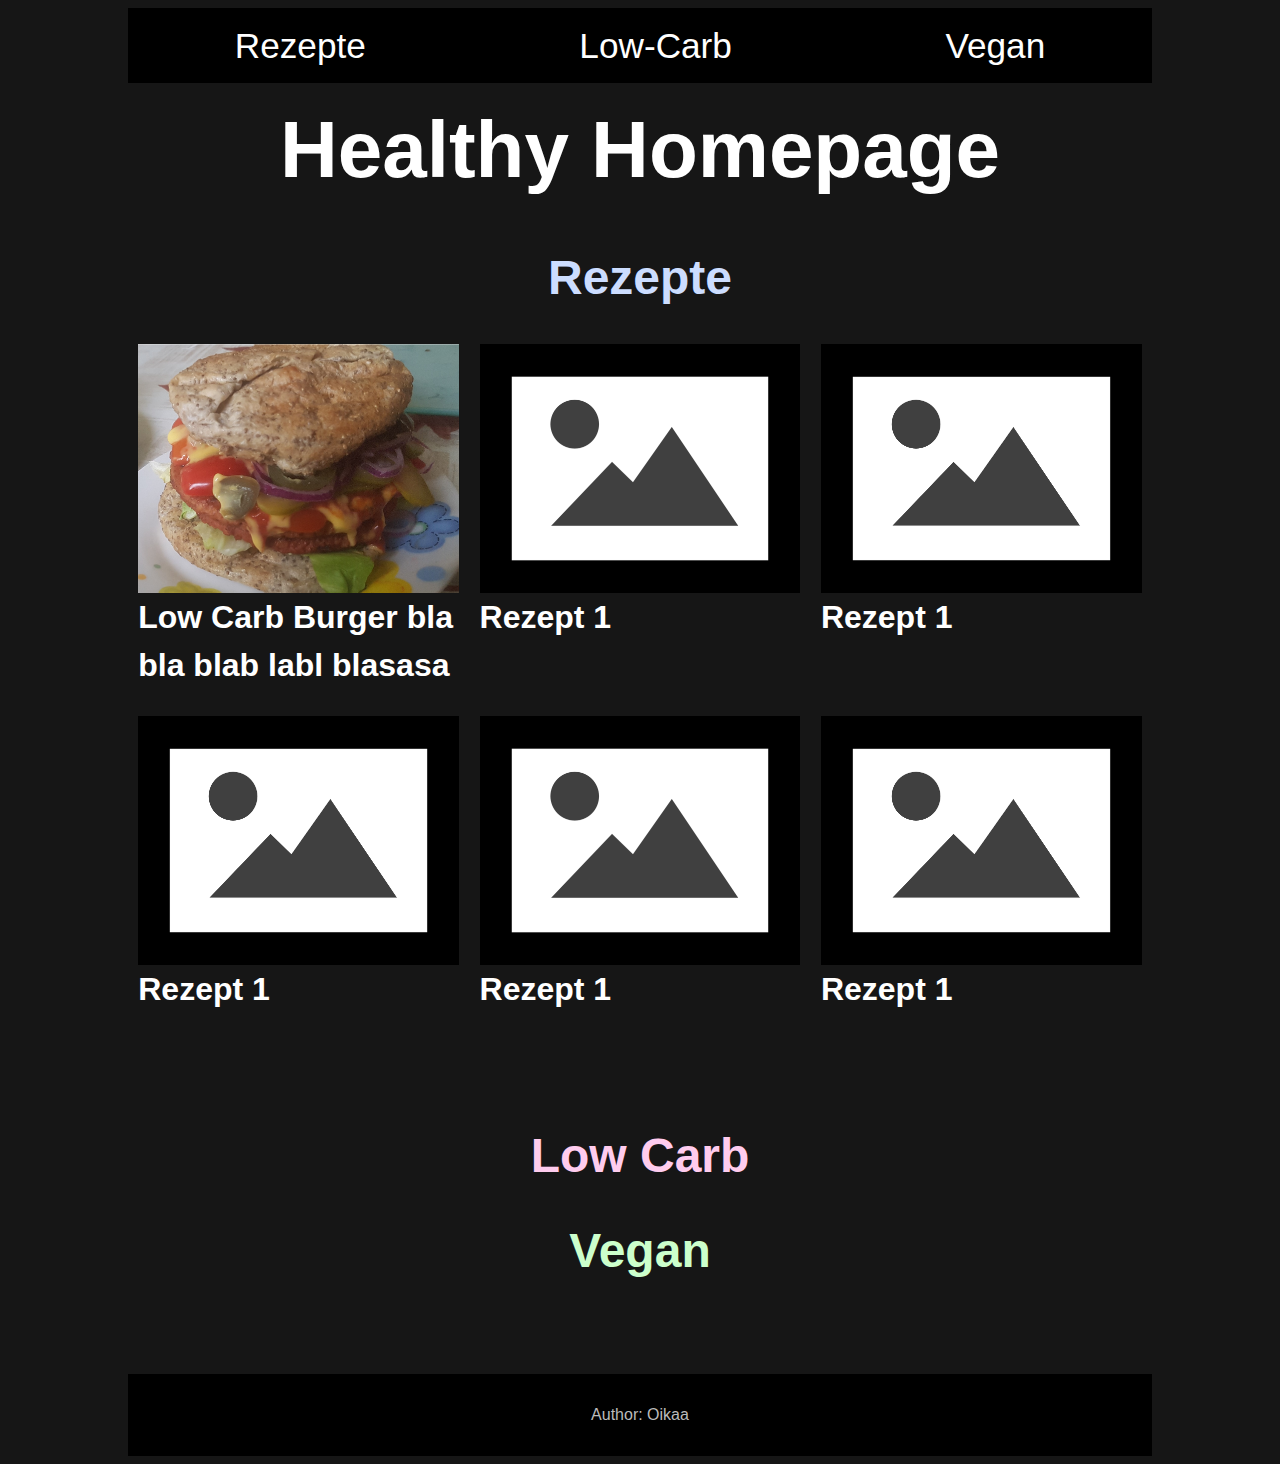
<file: index.html>
<html>
<link rel="stylesheet" href="./start.css">

<head>
	<title> Home | Healthy Homepage </title>
</head>
	<body>
		<nav id="navbar">
			<a href="./rezepte.html" id="rezepte">Rezepte</a>
			<a href="./lowcarb.html" id="low-carb">Low-Carb</a>
			<a href="./vegan.html" id="vegan">Vegan</a>
		</nav>
		<main class = "page">
			<a href="./index.html"><h1 id = "titel">Healthy Homepage</h2></a> 

			<a href="./rezepte.html"><h2 id ="rezepteh">Rezepte</h2></a> 
			<div id="rezepte-vorschau">
				<!-- Mustereintrag -->
				<div class = "eintrag">
					<a href = "./rezepte/burger.html" class="rezept-link">
						<figure>
							<img class="rezept-bild" src = "rezepte/burger.jpg" alt = "vegan low carb burger"> 
							<figcaption class = "rezept-titel">Low Carb Burger bla bla blab labl blasasa adasd asdasd asdasd </figcaption>
						</figure>
					</a>	
				
				</div>
				<!-- Mustereintrag Ende -->
				<div class = "eintrag">
					<a href = "#" class="rezept-link">
						<figure>
							<img class="rezept-bild" src = "x.png" alt = "placeholder image"> 
							<figcaption class = "rezept-titel">Rezept 1</figcaption>
						</figure>
					</a>	
				
				</div>
				<div class = "eintrag">
					<a href = "#" class="rezept-link">
						<figure>
							<img class="rezept-bild" src = "x.png" alt = "placeholder image"> 
							<figcaption class = "rezept-titel">Rezept 1</figcaption>
						</figure>
					</a>	
				
				</div>
				<div class = "eintrag">
					<a href = "#" class="rezept-link">
						<figure>
							<img class="rezept-bild" src = "x.png" alt = "placeholder image"> 
							<figcaption class = "rezept-titel">Rezept 1</figcaption>
						</figure>
					</a>	
				
				</div>
				<div class = "eintrag">
					<a href = "#" class="rezept-link">
						<figure>
							<img class="rezept-bild" src = "x.png" alt = "placeholder image"> 
							<figcaption class = "rezept-titel">Rezept 1</figcaption>
						</figure>
					</a>	
				
				</div>
				<div class = "eintrag">
					<a href = "#" class="rezept-link">
						<figure>
							<img class="rezept-bild" src = "x.png" alt = "placeholder image"> 
							<figcaption class = "rezept-titel">Rezept 1</figcaption>
						</figure>
					</a>	
				
				</div>				
				
			</div>
			<a href="./lowcarb.html"><h2 id ="low-carbh">Low Carb</h2></a> 


			<a href="./vegan.html"><h2 id ="veganh">Vegan</h2></a> 
			
			
		</main>
		<footer class="page" id = "footer">
			<p>Author: Oikaa</p>
		</footer>
		<body>
</html>
</file>
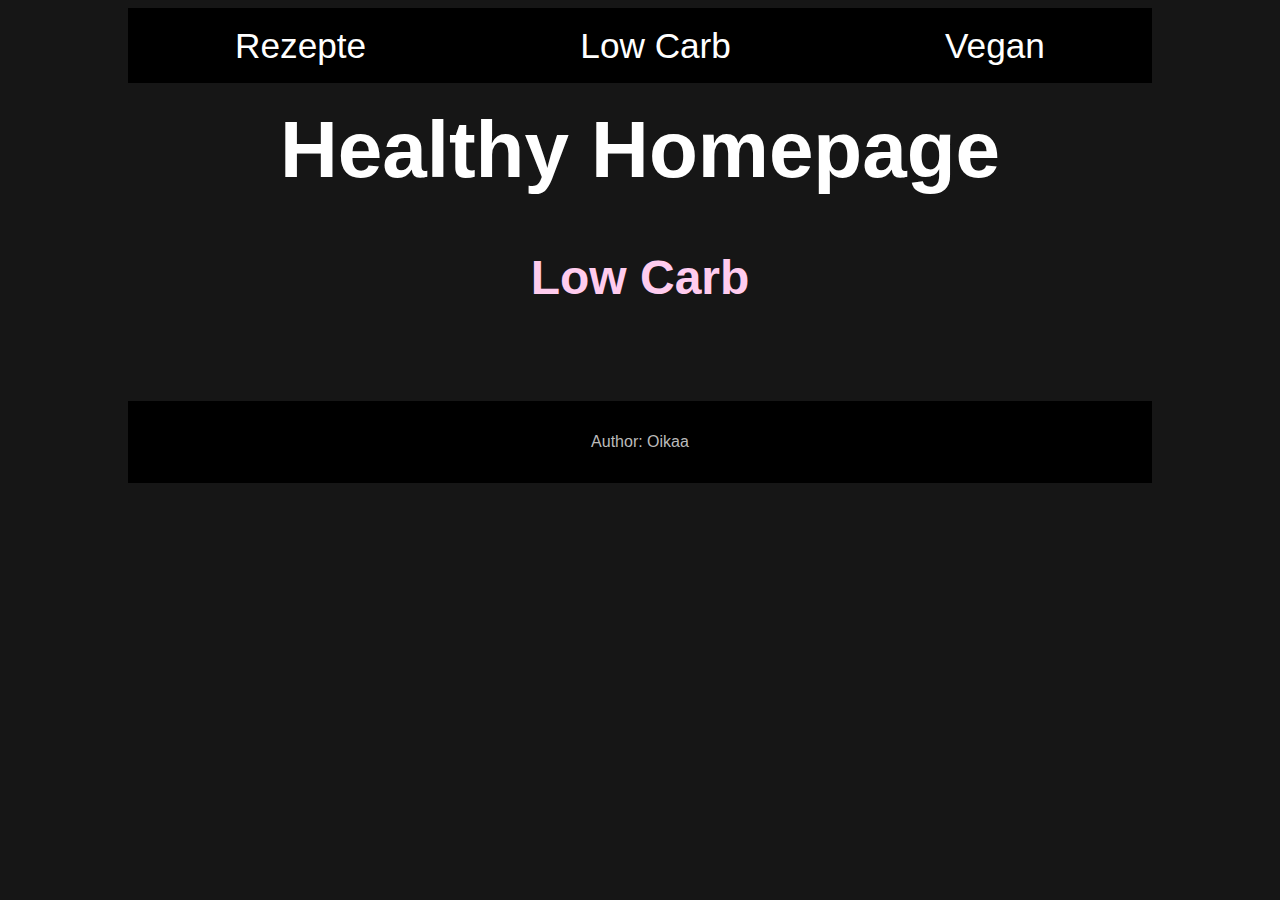
<file: lowcarb.html>
<html>
<link rel="stylesheet" href="./start.css">

<head>
	<title> Low Carb | Healthy Homepage </title>
</head>
	<body>
		<nav id="navbar">
			<a href="./rezepte.html" id="rezepte">Rezepte</a>
			<a href="./lowcarb.html" id="low-carb">Low Carb</a>
			<a href="./vegan.html" id="vegan">Vegan</a>
		</nav>
		<main class = "page">
		<a href="./index.html"><h1 id = "titel">Healthy Homepage</h2></a> 
			<a href="./lowcarb.html"><h2 id ="low-carbh">Low Carb</h2></a> 
			
			
		</main>
		<footer class="page" id = "footer">
			<p>Author: Oikaa</p>
		</footer>
		<body>
</html>
</file>
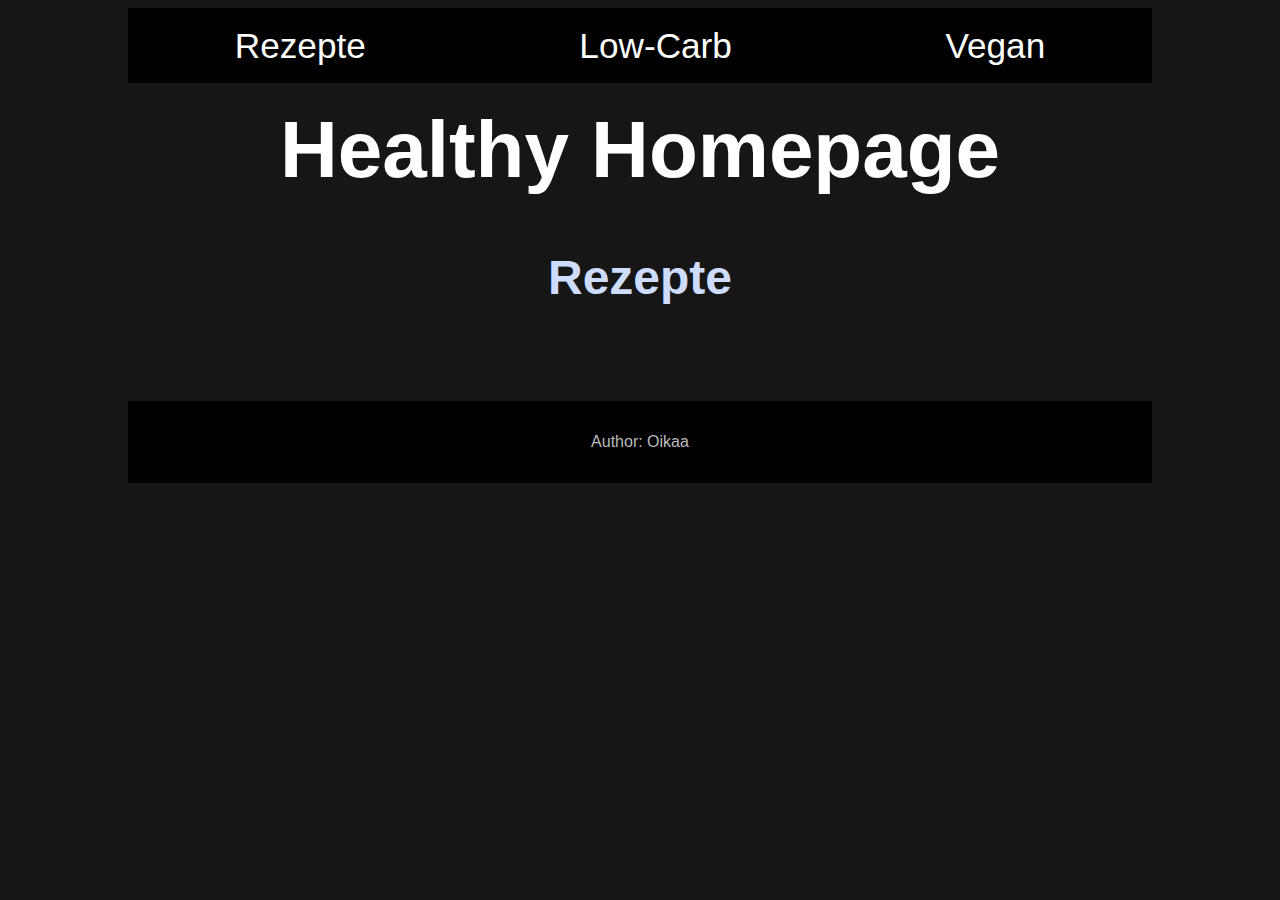
<file: rezepte.html>
<html>
<link rel="stylesheet" href="./start.css">

<head>
	<title> Rezepte | Healthy Homepage </title>
</head>
	<body>
		<nav id="navbar">
			<a href="./rezepte.html" id="rezepte">Rezepte</a>
			<a href="./lowcarb.html" id="low-carb">Low-Carb</a>
			<a href="./vegan.html" id="vegan">Vegan</a>
		</nav>
		<main class = "page">
			<a href="./index.html"><h1 id = "titel">Healthy Homepage</h2></a> 
			<a href="./rezepte.html"><h2 id ="rezepteh">Rezepte</h2></a> 
			
			
		</main>
		<footer class="page" id = "footer">
			<p>Author: Oikaa</p>
		</footer>
		<body>
</html>
</file>
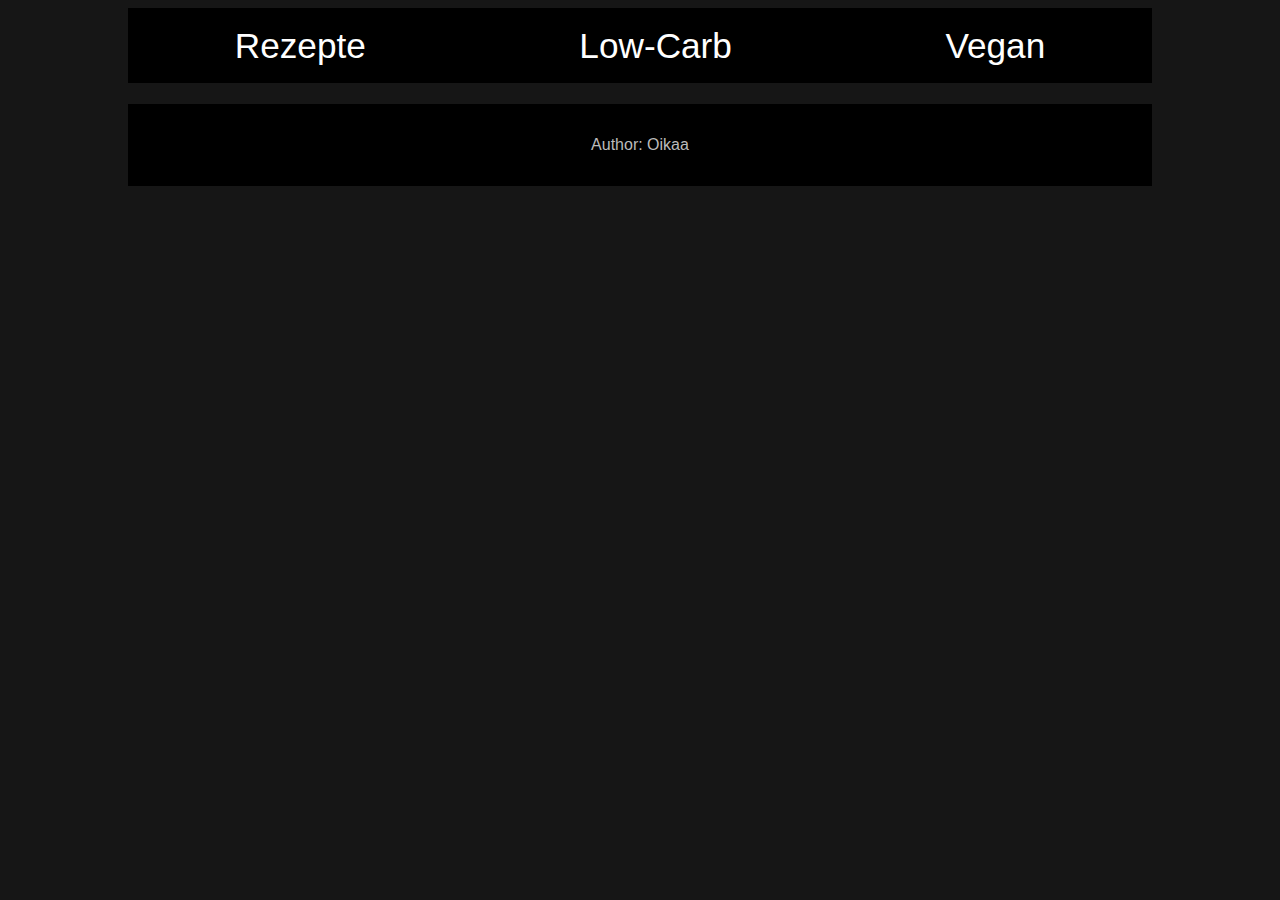
<file: start.html>
<html>
<link rel="stylesheet" href="./start.css">


	<nav id="navbar">
		<a href="#" id="rezepte">Rezepte</a>
		<a href="#" id="low-carb">Low-Carb</a>
		<a href="#" id="vegan">Vegan</a>
	</nav>
	<main>
	</main>
	<footer class="page" id = "footer">
	<p>Author: Oikaa</p>
	</footer>
</html>
</file>
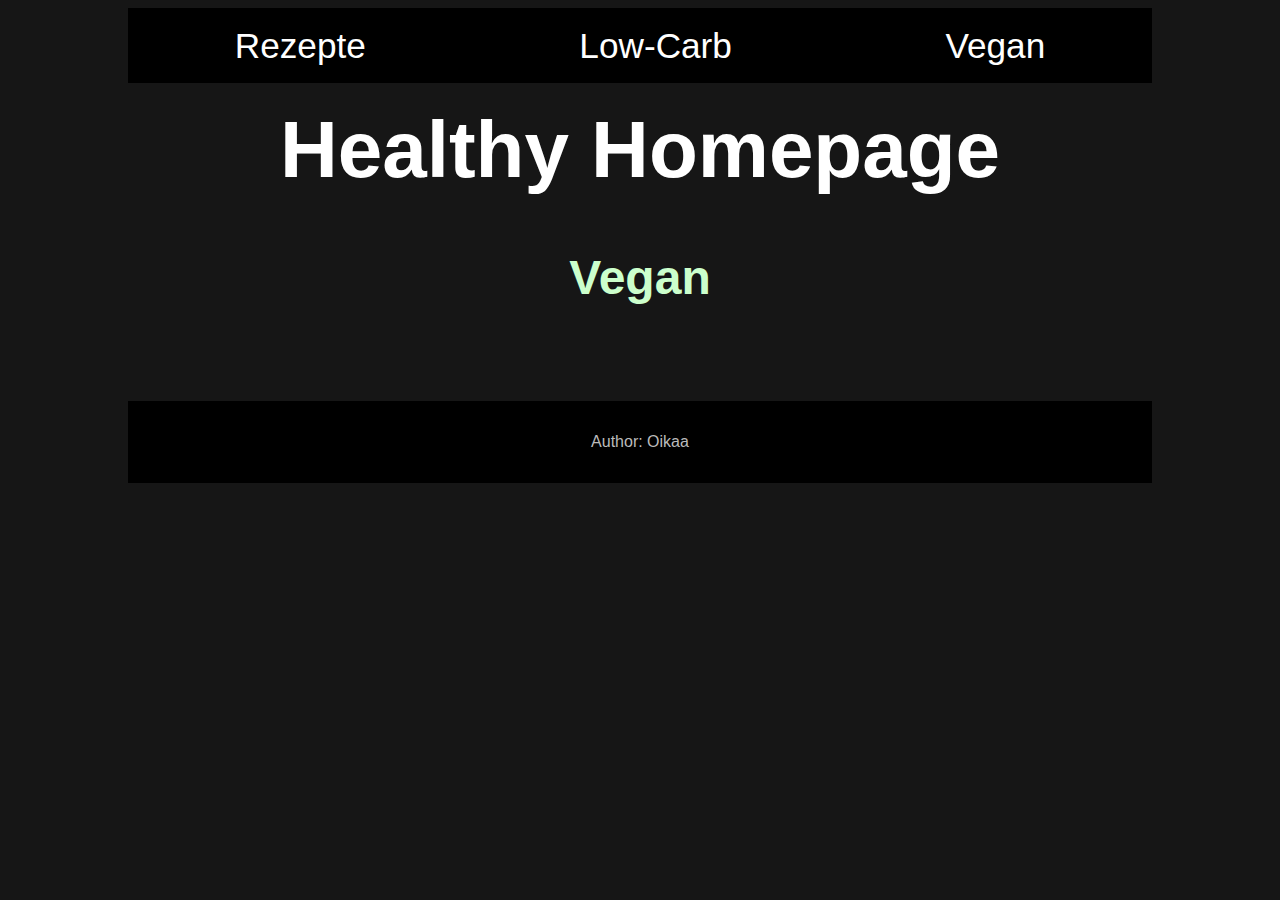
<file: vegan.html>
<html>
<link rel="stylesheet" href="./start.css">

<head>
	<title> Vegan | Healthy Homepage </title>
</head>
	<body>
		
		<nav id="navbar">
			<a href="./rezepte.html" id="rezepte">Rezepte</a>
			<a href="./lowcarb.html" id="low-carb">Low-Carb</a>
			<a href="./vegan.html" id="vegan">Vegan</a>
		</nav>
		
		<main class = "page">
			<a href="./index.html"><h1 id = "titel">Healthy Homepage</h2></a> 
			<a href="./vegan.html"><h2 id ="veganh">Vegan</h2></a> 
			
			
		</main>
		<footer class="page" id = "footer">
			<p>Author: Oikaa</p>
		</footer>
		<body>
</html>
</file>
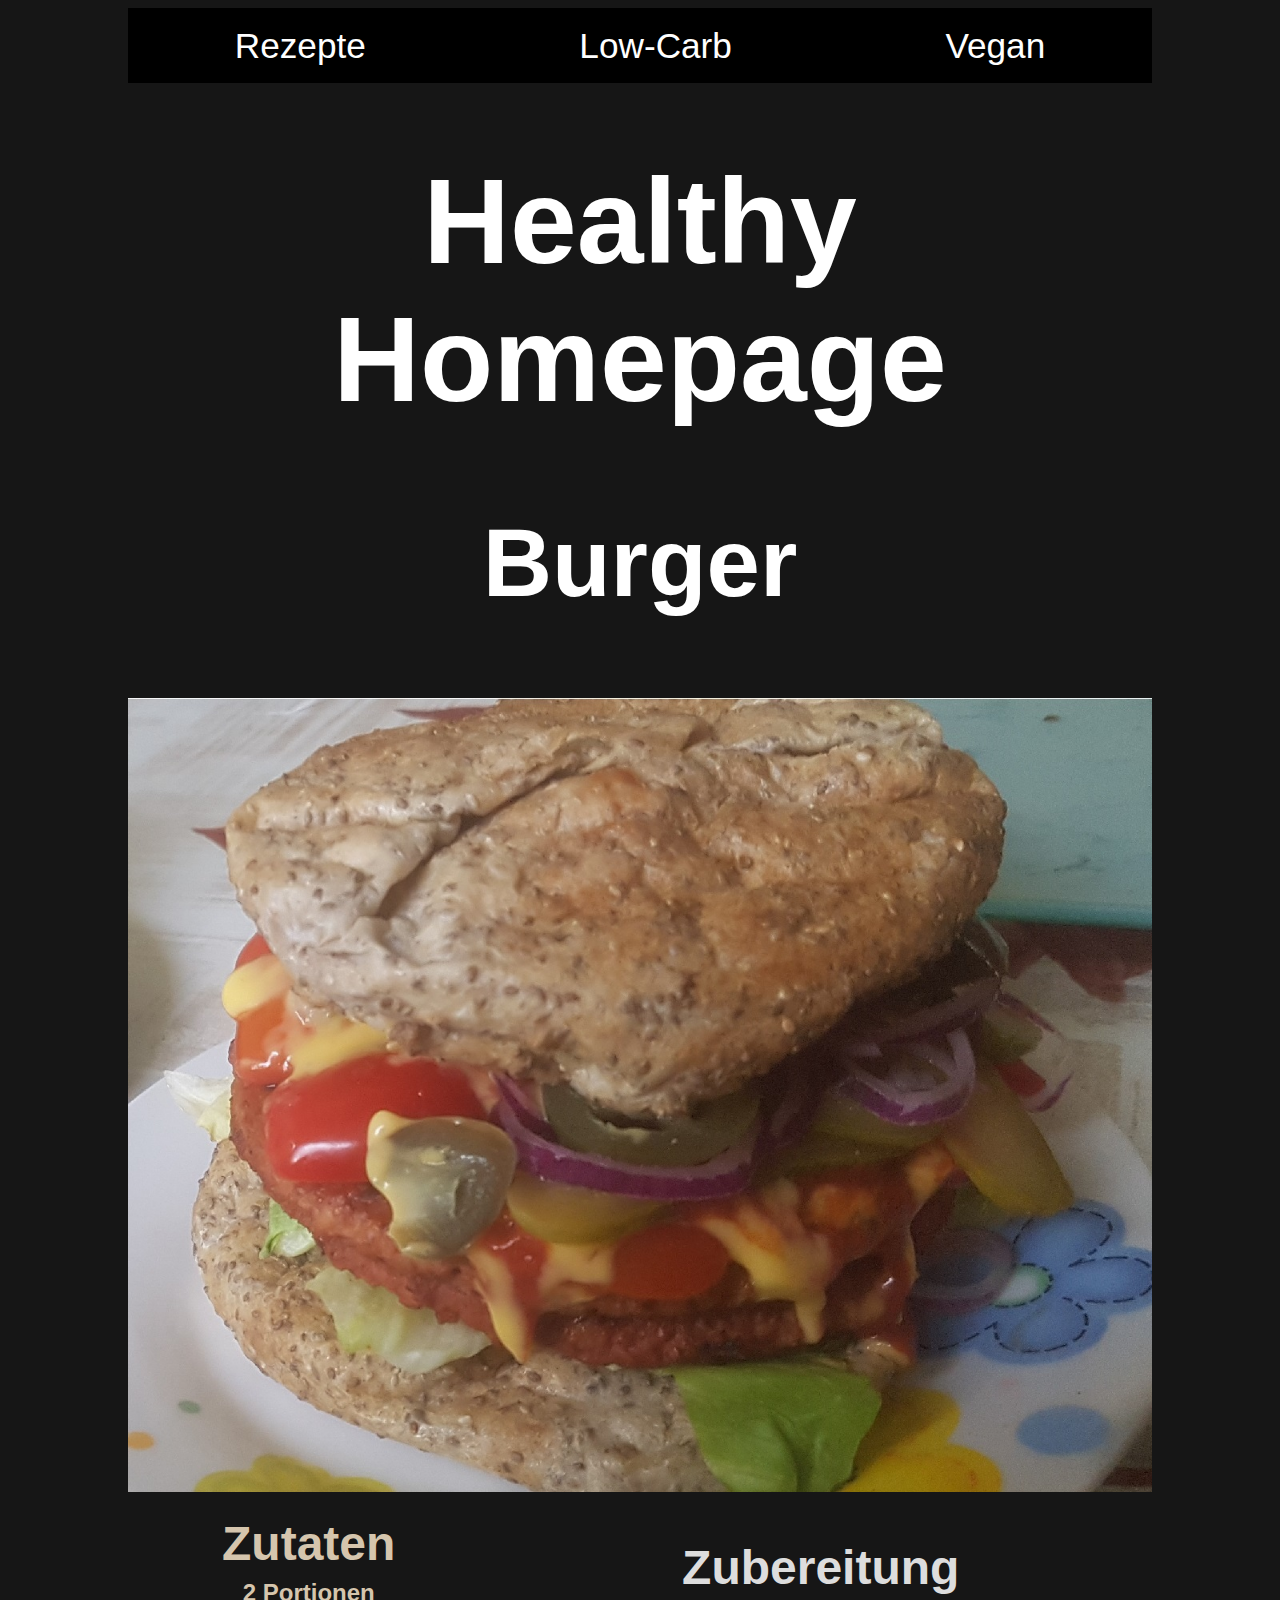
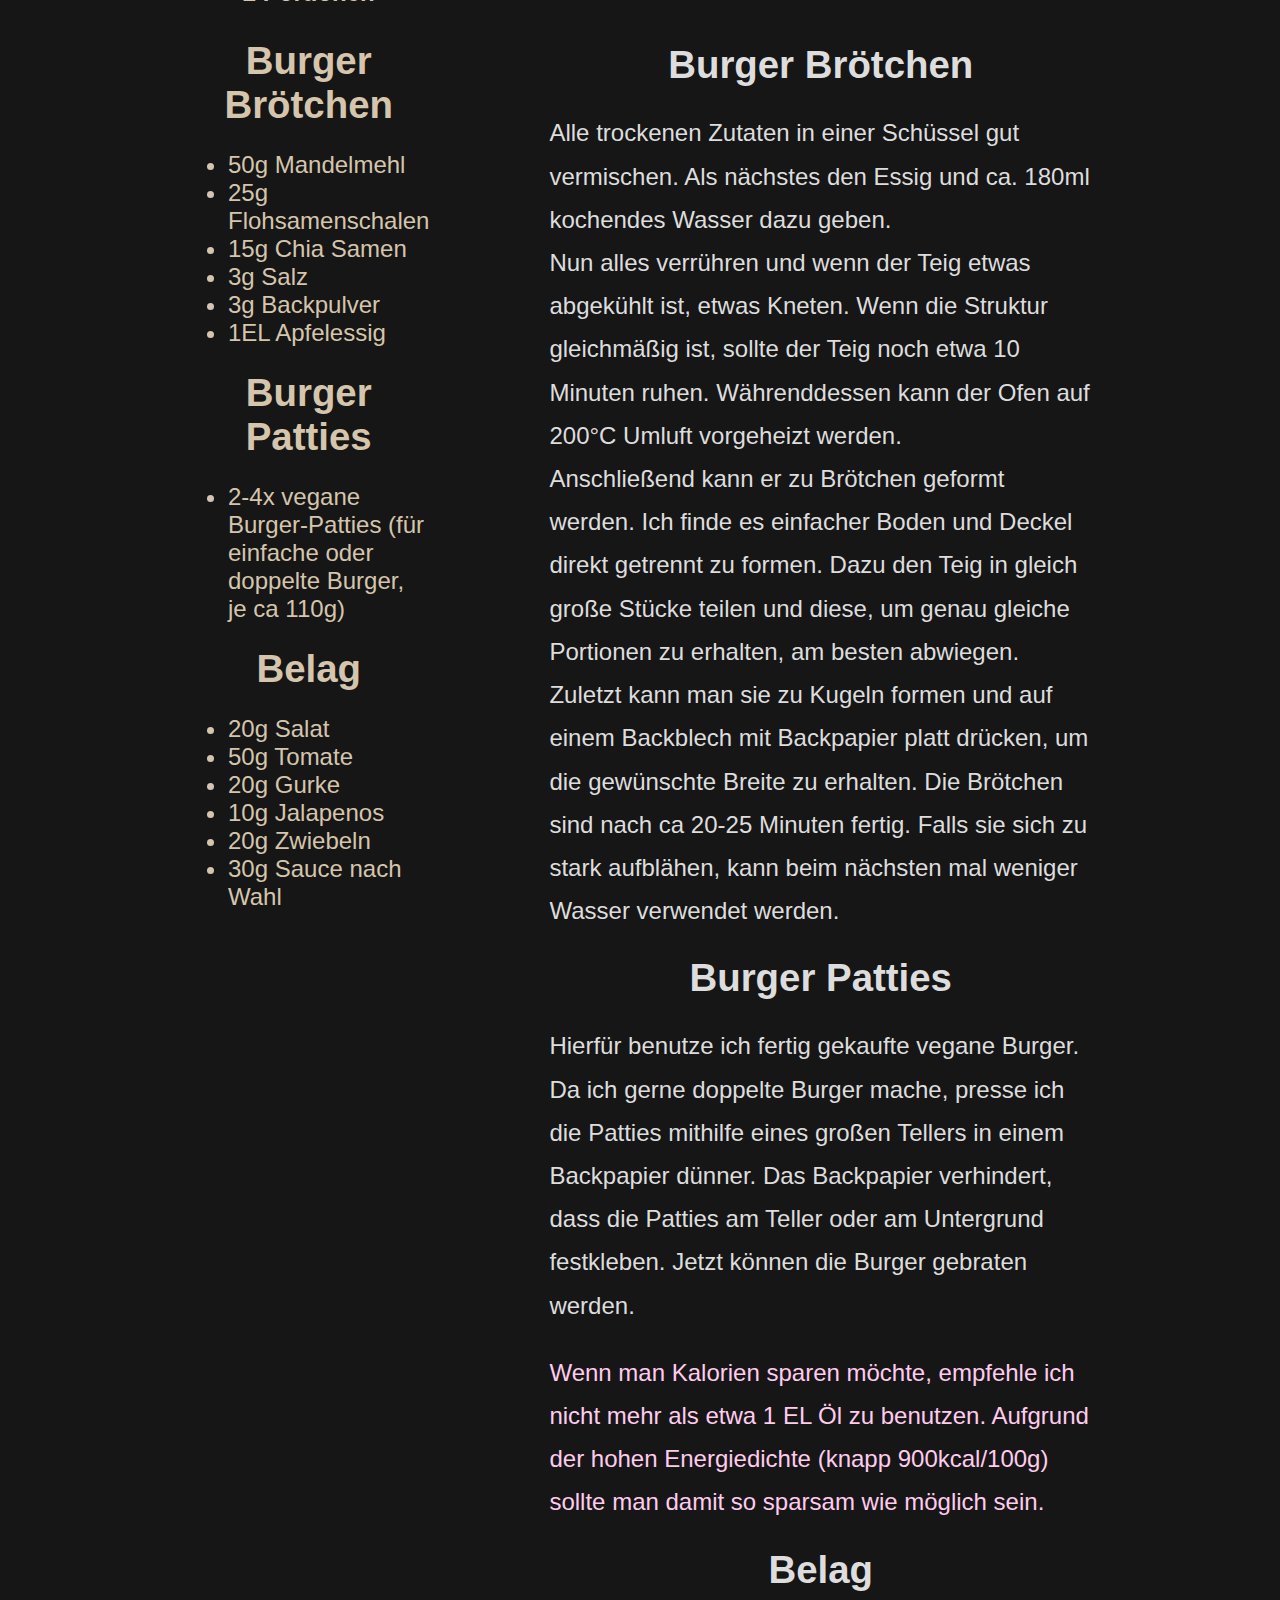
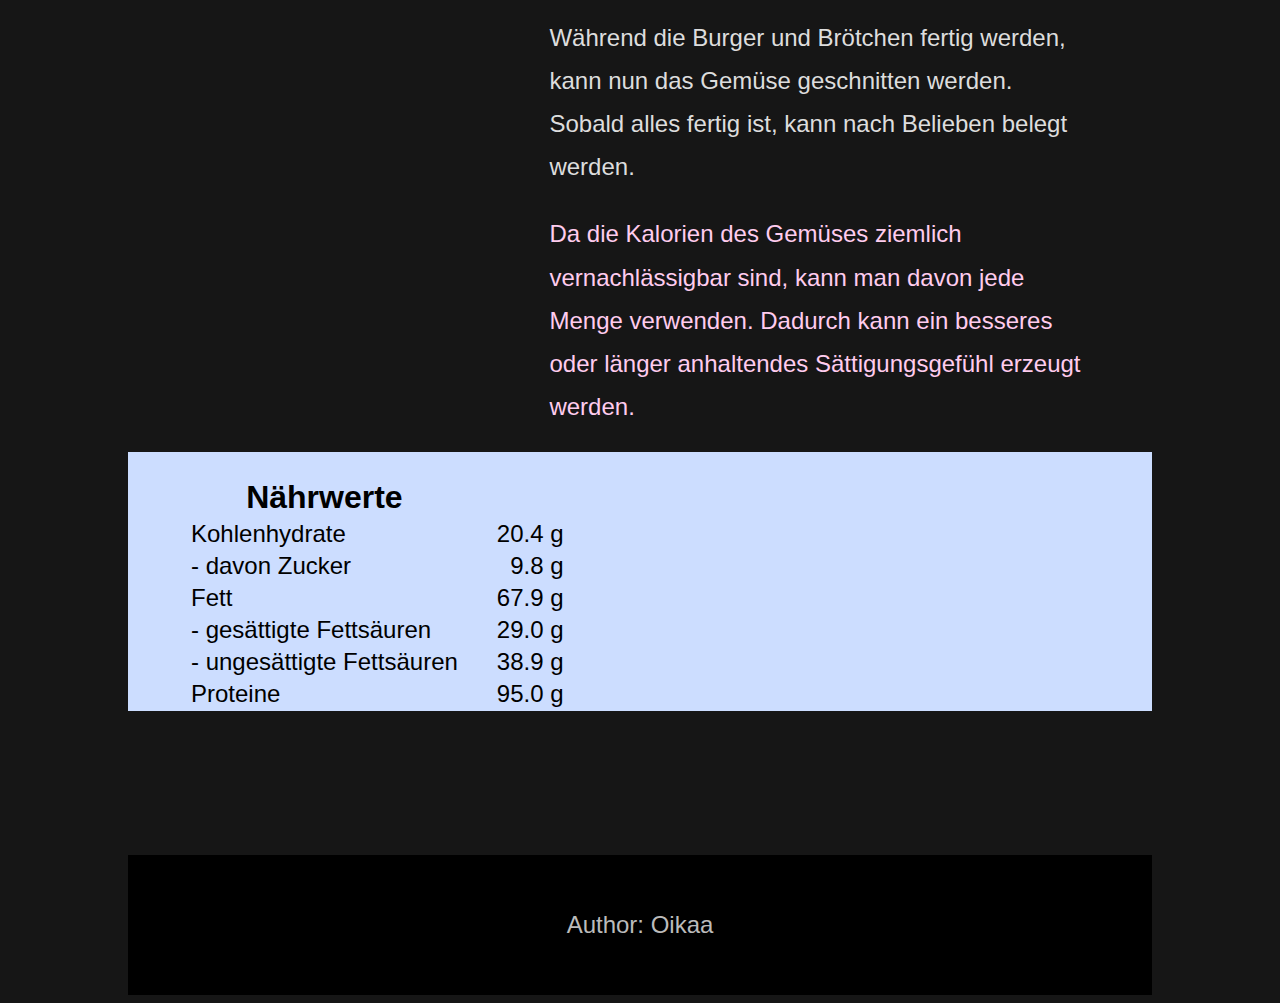
<file: rezepte/burger.html>
<html>
<link rel="stylesheet" href="../start.css">
<link rel="stylesheet" href="./rezepte.css">
<head>
	<title> Burger | Healthy Homepage </title>
</head>
	<body>
		
		<nav id="navbar">
			<a href="../rezepte.html" id="rezepte">Rezepte</a>
			<a href="../lowcarb.html" id="low-carb">Low-Carb</a>
			<a href="../vegan.html" id="vegan">Vegan</a>
		</nav>
		
		<main class = "page">
			<a href="../index.html"><h1 id = "titel">Healthy Homepage</h2></a> 
			<h2 id ="rezept-name">Burger</h2>
			<img id = "bild-main" src = "burger.jpg" alt = "vegan low carb burger">
			<div id = "overview">
				
				
				<div id = "zutaten">
					<h3>Zutaten</h3>
					<p><b>2 Portionen</b></p>
					<h4>Burger Brötchen</h4>
					<ul>
						<li>50g Mandelmehl</li>
						<li>25g Flohsamenschalen</li>
						<li>15g Chia Samen</li>
						<li>3g Salz</li>
						<li>3g Backpulver</li>
						<li>1EL Apfelessig</li>
					</ul>
					<h4>Burger Patties</h4>
					<ul>
						<li>2-4x vegane Burger-Patties (für einfache oder doppelte Burger, je ca 110g)</li>
					</ul>
					<h4>Belag</h4>
					<ul>
						<li>20g Salat</li>
						<li>50g Tomate</li>
						<li>20g Gurke</li>
						<li>10g Jalapenos </li>
						<li>20g Zwiebeln </li>
						<li>30g Sauce nach Wahl </li>
						
					</ul>
				</div>
				<div id = "zubereitung">
					<h3>Zubereitung</h3>
					<h4>Burger Brötchen</h4>
					<p>Alle trockenen Zutaten in einer Schüssel gut vermischen. Als nächstes den Essig und ca. 180ml kochendes Wasser dazu geben. 
					<br>Nun alles verrühren und wenn der Teig etwas abgekühlt ist, etwas Kneten. Wenn die Struktur gleichmäßig ist, sollte der Teig noch etwa 10 Minuten ruhen. Währenddessen kann der Ofen auf 200°C Umluft vorgeheizt werden.
					<br>Anschließend kann er zu Brötchen geformt werden. Ich finde es einfacher Boden und Deckel direkt getrennt zu formen. Dazu den Teig in gleich große Stücke teilen und diese, um genau gleiche Portionen zu erhalten, am besten abwiegen.
					<br>Zuletzt kann man sie zu Kugeln formen und auf einem Backblech mit Backpapier platt drücken, um die gewünschte Breite zu erhalten.
					Die Brötchen sind nach ca 20-25 Minuten fertig. Falls sie sich zu stark aufblähen, kann beim nächsten mal weniger Wasser verwendet werden.</p>
					
					<h4>Burger Patties</h4>
					<p>Hierfür benutze ich fertig gekaufte vegane Burger. Da ich gerne doppelte Burger mache, presse ich die Patties mithilfe eines großen Tellers in einem Backpapier dünner. Das Backpapier verhindert, dass die Patties am Teller oder am Untergrund festkleben.
						Jetzt können die Burger gebraten werden.
					<p class="tipp">Wenn man Kalorien sparen möchte, empfehle ich nicht mehr als etwa 1 EL Öl zu benutzen. Aufgrund der hohen Energiedichte (knapp 900kcal/100g) sollte man damit so sparsam wie möglich sein.</p>
					<h4>Belag</h4>
					<p>Während die Burger und Brötchen fertig werden, kann nun das Gemüse geschnitten werden. Sobald alles fertig ist, kann nach Belieben belegt werden.
					<br><p class="tipp">Da die Kalorien des Gemüses ziemlich vernachlässigbar sind, kann man davon jede Menge verwenden. Dadurch kann ein besseres oder länger anhaltendes Sättigungsgefühl erzeugt werden.
				</div>
				
			</div>
			
			
			<div id = "table">
					<table id="naehrwerte">
						<tr>
							<th>Nährwerte</th>
						</tr>
						<tr>
							<td>Kohlenhydrate</td>
							<td class = "gramm">20.4 g</td>
						</tr>
						<tr>
							<td>- davon Zucker</td>
							<td class = "gramm">9.8 g</td>
						</tr>						
						<tr>
							<td>Fett</td>
							<td class = "gramm">67.9 g</td>
						</tr>
						<tr>
							<td>- gesättigte Fettsäuren</td>
							<td class = "gramm">29.0 g</td>
						</tr>
						<tr>
							<td>- ungesättigte Fettsäuren</td>
							<td class = "gramm">38.9 g</td>
						</tr>
						
						<tr>
							<td>Proteine</td>
							<td class = "gramm">95.0 g</td>
						</tr>
						
						
					</table>
				</div>
			</div>
		</main>
		<footer class="page" id = "footer">
			<p>Author: Oikaa</p>
		</footer>
		<body>
</html>
</file>
<file: start.css>
#navbar{ 
  position:fixed;
  display:flex;
  width:80%;
  margin-left: 10%;
}
#navbar a{
  flex-grow:1;
  text-align:center;
  
  font-size: 2.2em;
  font-weight:400;
  color:#fff;
  background-color: #000;
  padding-top:0.5em;
  padding-bottom:0.5em;
  
}
#rezepte:hover{
	  background-color:#cdf;
	  color:#000;
}
a{
	text-decoration:none;
}
#titel{
	color:#fff;
	text-align:center;
	font-size:5em;
}
#rezepteh{
	
	color:#cdf;
	font-size:3em;
	text-align:center;
	font-weight:700;
}
#vegan:hover{
	  background-color:#cfc;
	  color:#000;
}
#veganh{
	color:#cfc;
	font-size:3em;
	text-align:center;
}
#low-carb:hover{
	  background-color:#fce;
	  color:#000;
}
#low-carbh{
	color:#fce;
	font-size:3em;
	text-align:center;
}
#rezepte-vorschau{
	width: 100%;
	height: auto;
	display:flex;
	text-align:left;
	justify-content:space-between;
	flex-wrap:wrap;
}
#rezepte-vorschau figure{
	margin-left:0;
	margin-top:0;
	margin-right:0;
	margin-bottom:0;
}
.rezept-link:hover{
	color:#cdf;
}
.rezept-link{
	color: #fff;
}
.eintrag{
	width:30%;
	min-width:20em;
	flex-grow:1;
	height:auto;
	padding-bottom:2%;
	padding-left:1%;
	padding-right:1%;
	//background-color:#f00
}
.rezept-bild{
	width:100%;
	height:auto;

}
.eintrag:hover{
	padding-left:0%;
	padding-right:0%;
	padding-bottom:0%;
	min-width:21.333333em;
	width:32%;
	height:auto;
}

.eintrag:hover .rezept-titel{
	//font-size:2.13em;
	//height:3.4em;
	//line-height:1.6em;
}
.rezept-titel{
	text-overflow:ellipsis;
	overflow:hidden;
	white-space:wrap;

	font-weight:700;
	font-size: 2em;
	height: 3.2em;
	line-height:1.5em;
}

html{
//background-color:#3e4242;
	background-color:#161616;
	display:flex;
	flex-direction:column;
	font-family:Arial;
	
}
body{
	margin-left:0;
	margin-right:0;
}
.page{
	margin-top:6em;
	width:80%;
	margin-left:10%;
}
#footer{
	background-color:#000;
	color:#bbb;
	text-align:center;
	bottom:0;
	width:80%;
	padding-top:1em;
	padding-bottom:1em;
	margin-left:10%;
}

@media only screen and (max-width: 950px) {
  .page{
  width:100%;
  margin-left:0%
  }
  
  #navbar{
  width:100%;
  margin-left:0%
  }
  .rezept-titel{
	
	font-size: 1.8em;
	height: 2.88em;
	line-height:1.35em;
}
}

@media only screen and (max-width: 695px) {
  .eintrag{
	padding-bottom:1.333333;
	padding-left:0.666666em;
	padding-right:0.666666em;
	//background-color:#f00
}

.eintrag:hover{
	padding-left:0%;
	padding-right:0%;
	padding-bottom:0%;
}
}
</file>
<file: rezepte/rezepte.css>
.page{
text-align:center;
font-size:1.5em;
}
#rezept-name{
	color: #fff;
	font-size:4em;
}

#bild-main{
	width :100%;
	height:auto;
	
}
#zubereitung{
	width:70%;
	//background-color:#161616;
	color:#ddd;
	text-align:left;
	padding-left:2.5em;
	padding-right:2.5em;
	//color:d5c5ad;
}
#zutaten{
	width:30%;
	//background-color:#f7f4cd;
	//background-color:d5c5ad;
	color:d5c5ad;
	padding-top: 1em;
	padding-right:2.5em;
	padding-left:2.5em;
	//color:#161616;
}

#zutaten li{
	text-align:left;
}
#overview{
	display:flex;
	//flex-wrap:wrap;
	
	//justify-content:center;	
}
#table{
	background-color:#cdf;
	padding-top: 1em;
	padding-left:2.5em;
	padding-right:2.5em;
	
}
.gramm{
	padding-left:1.5em;
	text-align:right;
}
#naehrwerte{
	align-content:top;
}
h4{
	font-size:1.6em;
	text-align:center;
	padding-top:0;
	margin-top:0;
	margin-bottom:0;
}
h3{
	font-size:2em;
	text-align:center;
	//margin-bottom:0;
}
#zutaten h3{
	margin-bottom:0;
	margin-top:0;
}
#zutaten p{
	//margin-bottom:0;
	margin-top:0;
}
table th{
	font-size:2em;
}
table td{
	font-size:1.5em;
}
p{
	line-height:1.8em;
}
.tipp{
	color:#fce;
</file>
